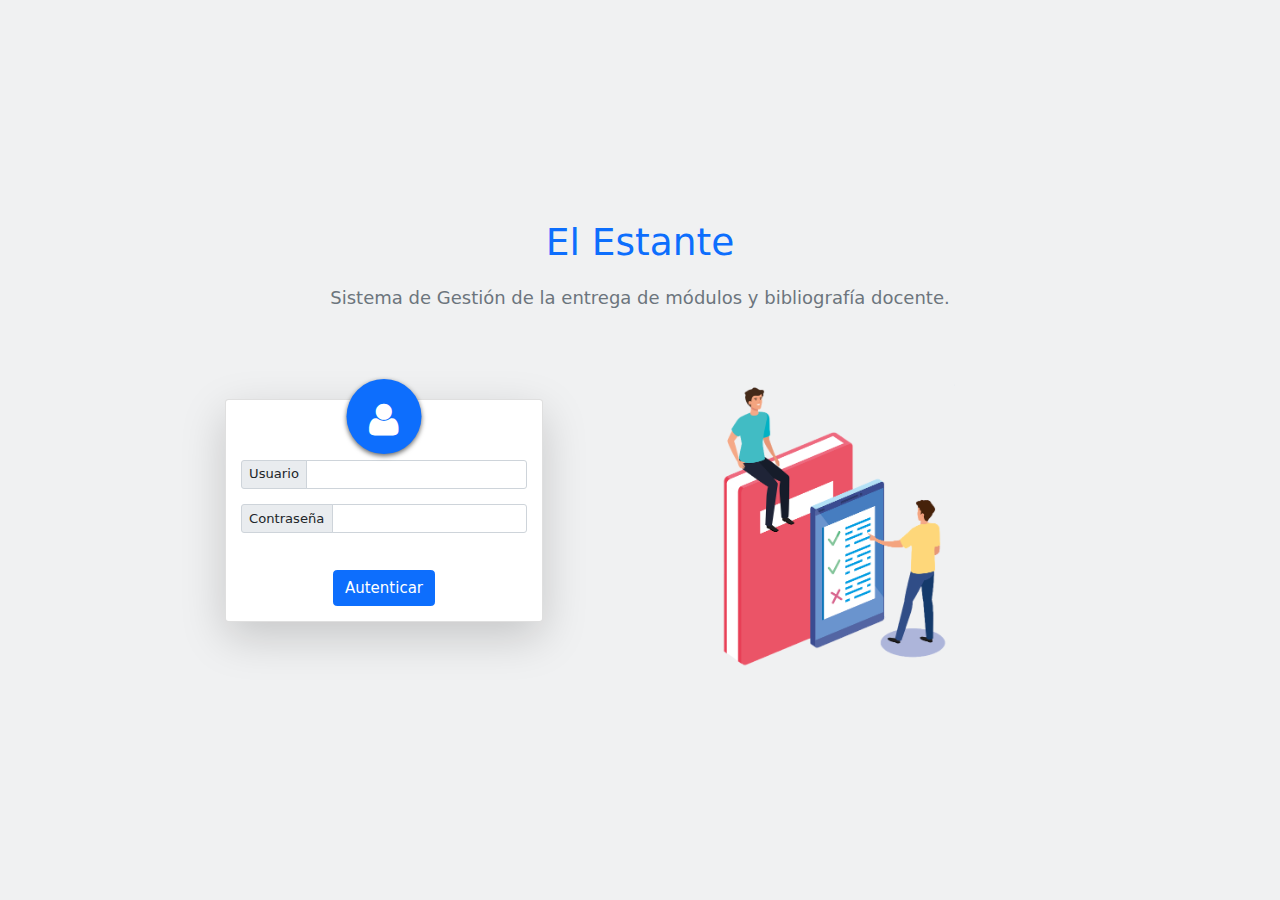
<file: index.html>
<!DOCTYPE html>
<html lang="en">
<head>
    <meta charset="UTF-8">
    <meta http-equiv="X-UA-Compatible" content="IE=edge">
    <meta name="viewport" content="width=device-width, initial-scale=1.0">
    <!-- cargando iconos -->
    <link rel="stylesheet" href="css/font-awesome.min.css">
    <!-- cargando estilos -->
    <link rel="stylesheet" href="css/bootstrap.min.css">
    <link rel="stylesheet" href="css/estilos.css">

    <title>El Estante</title>
</head>
<body id="pag-autenticacion" class="bg-opacity-10 bg-secondary">
    <div class="container d-flex flex-column justify-content-center">
        <div class="">
            <h1 class="mt-5 mt-sm-5 mb-2 mb-sm-4 text-primary">El Estante</h1>
            <h4 class="text-muted mb-4 mb-sm-5">Sistema de Gestión de la entrega de módulos y bibliografía docente.</h4>
        </div>
    
        <div class="row">
            <div class="col-12 col-sm-4 offset-sm-1">
                <div class="card mt-3 mt-sm-5 shadow-lg">
                    <div class="card-body">
                        <form id="formulario" action="home.html">
                            <i class="fa fa-user fs-1 text-white bg-primary p-4 ratio-1x1"></i>
                            <div class="input-group input-group-sm pb-3 mt-5">
                                <span class="input-group-text" id="input-group-sm-example">Usuario</span>
                                <input id="user" type="text" class="form-control" aria-label="Small input group" aria-describedby="input-group-sm">
                            </div>
                            <div class="input-group input-group-sm pb-3">
                                <span class="input-group-text" id="input-group-sm-example">Contraseña</span>
                                <input id="pass" type="password" class="form-control" aria-label="Small input group" aria-describedby="input-group-sm">
                            </div>
                            <input class="btn btn-primary mt-sm-4" type="submit" value="Autenticar">
                        </form>
                    </div>
                </div>
            </div>
    
            <div class="col-12 col-sm-5 offset-sm-1">
                <img class="img-libros mt-4 w-75" src="img/ImgAuth.png" alt="imagen libros">
            </div>
        </div>
    </div>

    <script src="js/bootstrap.min.js"></script>
    <script src="js/jquery-3.6.0.min.js"></script>
    <script src="js/autenticar.js"></script>
    <script src="js/app.js"></script>
</body>
</html>
</file>
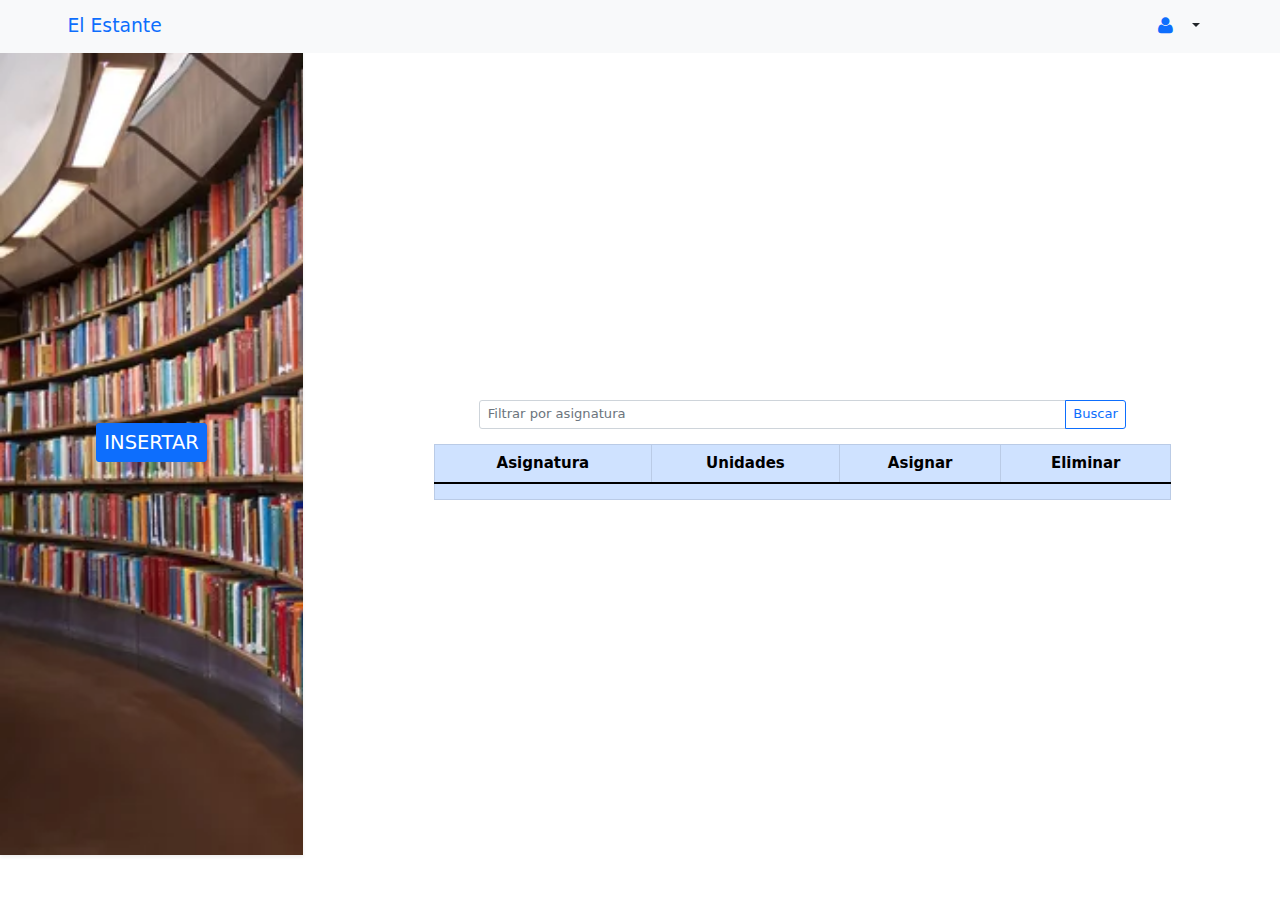
<file: gestionar-libros.html>
<!DOCTYPE html>
<html lang="en">
<head>
    <meta charset="UTF-8">
    <meta http-equiv="X-UA-Compatible" content="IE=edge">
    <meta name="viewport" content="width=device-width, initial-scale=1.0">
    <!-- cargando iconos -->
    <link rel="stylesheet" href="css/font-awesome.min.css">
    <!-- cargando estilos -->
    <link rel="stylesheet" href="css/bootstrap.min.css">
    <!-- <link rel="stylesheet" type="text/css" href="css/datatables.min.css"/> -->
    <link rel="stylesheet" href="css/estilos.css">

    <title>El Estante</title>
</head>
<body id="pag-libros">

    <div class="row mt-sm-5">
      <div class="col-12 col-sm-3">
        <nav class="navbar navbar-light bg-light fixed-top px-sm-5">
          <div class="container-fluid">
            <a class="navbar-brand text-primary" href="#">El Estante</a>
            <div>
              <div class="d-flex align-items-center">
                <i class="fa fa-user fs-5 text-primary"></i>
                <p id="user-logged" class="d-inline mb-0 text-black-50"></p>
                <div class="btn-group">
                  <button type="button" class="btn  dropdown-toggle" data-bs-toggle="dropdown" aria-expanded="false"></button>
                  <ul class="dropdown-menu dropdown-menu-end text-center">
                    <li class=""><button class="btn btn-sm btn-outline-danger" onclick="cerrarSesion()">Cerrar sesión</button></li>
                  </ul>                
                </div>
              </div>
            </div>
          </div>
        </nav>
        <header class="d-flex justify-content-center align-items-end align-items-sm-center shadow-sm">
          <div class="d-sm-flex flex-sm-column">
            <button class="btn btn-primary btn-sm mb-3 text-uppercase" data-bs-toggle="modal" data-bs-target="#modal-insertar-libro">Insertar</button>
          </div>
        </header>
      </div>

      <div class="col-12 col-sm-7 offset-sm-1 d-flex flex-column justify-content-center">
        <section>
          
          <div class="input-group input-group-sm pb-3 mt-3 px-2 px-sm-5">
            <input id="buscar-libros" placeholder="Filtrar por asignatura" name="usuario" type="text" class="form-control input-BU" aria-label="Small input group" aria-describedby="input-group-sm">
            <button onclick="listarLibros()" class="input-group-text btn btn-outline-primary" id="input-group-sm-example">Buscar</button>
          </div>
          
          <table id="tabla" class="table table-hover table-bordered text-center">
            <thead class="table-primary">
              <tr>
                <th scope="col">Asignatura</th>
                <th scope="col">Unidades</th>
                <th scope="col">Asignar</th>
                <th scope="col">Eliminar</th>
              </tr>
            </thead>
            <tbody id="tabla-tbody">
            </tbody>
            <tfoot class="table-primary">
              <tr>
                <td colspan="4"></td>
              </tr>
            </tfoot>
          </table>
        </section>
      </div>
    </div>

    <!-- Modal Insertar Libro -->
  <div class="modal" tabindex="-1" id="modal-insertar-libro">
    <div class="modal-dialog">
      <div class="modal-content">
        <div class="modal-header">
          <h5 class="modal-title" id="modalBasicLabel">Insertar Libro</h5>
          <button type="button" class="btn-close" onclick="ocultarModal('modal-insertar-libro')" aria-label="Close"></button>
        </div>
        <div class="modal-body">
            <form action="">
              <div class="input-group input-group-sm pb-3">
                <span class="input-group-text" id="input-group-sm-example">Nombre</span>
                <input id="asignatura" name="asignatura" type="text" class="form-control input-IL" aria-label="Small input group" aria-describedby="input-group-sm">
              </div>
              <div class="input-group input-group-sm pb-3">
                <span class="input-group-text" id="input-group-sm-example">Cantidad de unidades</span>
                <input id="cantUnid" name="cantUnid" type="number" min="1" class="form-control input-IL" aria-label="Small input group" aria-describedby="input-group-sm">
              </div>
              <div class="input-group input-group-sm pb-3">
                <span class="input-group-text" id="input-group-sm-example">Año</span>
                <input id="anno" name="año" type="number" min="1" max="5" class="form-control input-IL" aria-label="Small input group" aria-describedby="input-group-sm">
              </div>
            </form>
        </div>
        <div class="modal-footer">
          <button onclick="insertarLibros()" type="button" class="btn btn-primary"><i class="fa fa-level-down"></i>Insertar</button>
        </div>
      </div>
    </div>
  </div>

    <!-- Modal Eliminar Libro -->
  <div class="modal" tabindex="-1" id="modal-eliminar-libro">
    <div class="modal-dialog">
      <div class="modal-content">
        <div class="modal-header">
          <h5 class="modal-title" id="modalBasicLabel">Eliminar Libro</h5>
          <button type="button" class="btn-close" onclick="ocultarModal('modal-eliminar-libro')" aria-label="Close"></button>
        </div>
        <div class="modal-body">
            <form action="">
              <h6>Esta seguro que desea eliminar el libro?</h6>
            </form>
        </div>
        <div class="modal-footer">
          <button id="btn-delete" type="button" class="btn btn-primary"><i class="fa fa-close"></i>Eliminar</button>
        </div>
      </div>
    </div>
  </div>

<!-- Modal Mostrar Libro -->
<div class="modal" tabindex="-1" id="modal-mostrar-libro">
    <div class="modal-dialog">
      <div class="modal-content">
        <div class="modal-header">
          <h5 class="modal-title" id="modalBasicLabel">Mostrar Libro</h5>
          <button type="button" class="btn-close" onclick="ocultarModal('modal-mostrar-libro')" aria-label="Close"></button>
        </div>
        <div class="modal-body">
            <form action="">
              <div class="input-group input-group-sm pb-3">
                <span class="input-group-text" id="input-group-sm-example">Asignatura</span>
                <input name="asignatura" type="text" class="form-control input-ML" aria-label="Small input group" aria-describedby="input-group-sm">
              </div>
            </form>
        </div>
        <div class="modal-footer">
          <button onclick="validar('input-ML')" type="button" class="btn btn-primary"><i class="fa fa-eye"></i>Mostrar</button>
        </div>
      </div>
    </div>
</div>

<!-- Modal Asignar Libro -->
<div class="modal" tabindex="-1" id="modal-solicitar-libro">
    <div class="modal-dialog">
      <div class="modal-content">
        <div class="modal-header">
          <h5 class="modal-title" id="modalBasicLabel">Asignar Libro</h5>
          <button type="button" class="btn-close" onclick="ocultarModal('modal-solicitar-libro')" aria-label="Close"></button>
        </div>
        <div class="modal-body">
            <form action="">
              <input id="input-user-AL" list="user-AL" type="text">
              <datalist name="usuario-AL" id="user-AL"></datalist>
            </form>
        </div>
        <div class="modal-footer">
          <button id="btn-asignar" type="button" class="btn btn-primary"><i class="fa fa-paperclip"></i>Asignar</button>
        </div>
      </div>
    </div>
  </div>

      <!-- Modal Modificar Libro -->
      <div class="modal" tabindex="-1" id="modal-modificar-libro">
        <div class="modal-dialog">
          <div class="modal-content">
            <div class="modal-header">
              <h5 class="modal-title" id="modalBasicLabel">Modificar Libro</h5>
              <button type="button" class="btn-close" onclick="ocultarModal('modal-modificar-libro')" aria-label="Close"></button>
            </div>
            <div class="modal-body">
                <form action="">
                  <div class="input-group input-group-sm pb-3">
                    <span class="input-group-text" id="input-group-sm-example">Asignatura</span>
                    <input id="asignatura-MoL" name="asignatura" type="text" class="form-control input-MoL" aria-label="Small input group" aria-describedby="input-group-sm">
                  </div>
                  <div class="input-group input-group-sm pb-3">
                    <span class="input-group-text" id="input-group-sm-example">Cantidad de unidades</span>
                    <input id="cantUnid-MoL" name="cantUnid" type="number" min="1" class="form-control input-MoL" aria-label="Small input group" aria-describedby="input-group-sm">
                  </div>
                  <div class="input-group input-group-sm pb-3">
                    <span class="input-group-text" id="input-group-sm-example">Año</span>
                    <input id="anno-MoL" name="anno" type="number" min="1" max="5" class="form-control input-MoL" aria-label="Small input group" aria-describedby="input-group-sm">
                  </div>
                </form>
            </div>
            <div class="modal-footer">
              <button id="btn-update" onclick="validar()" type="button" class="btn btn-primary"><i class="fa fa-pencil"></i>Modificar</button>
            </div>
          </div>
        </div>
      </div>
    
    <script src="js/bootstrap.min.js"></script>
    <script src="js/jquery-3.6.0.min.js"></script>
    <script src="js/libros.js"></script>
    <script src="js/validaciones.js"></script>
    <script src="js/app.js"></script>
    <script type="text/javascript">
      userLogged();
    </script>
    <!-- <script type="text/javascript" src="js/dataTables.min.js"></script> -->
    <!-- <script type="text/javascript">
      $(document).ready( function () {
        $('#tabla').DataTable();
      } );
    </script> -->
</body>
</html>
</file>
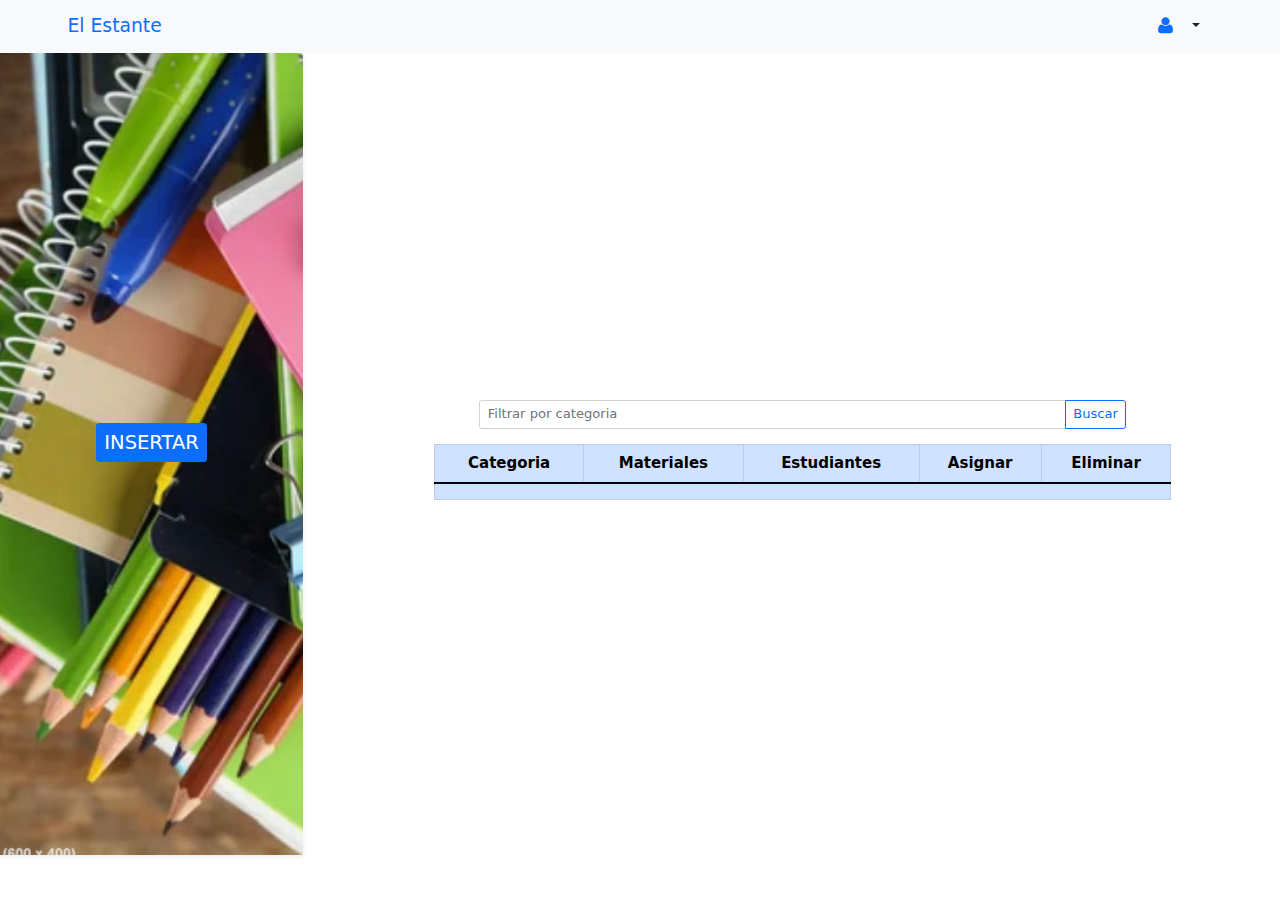
<file: gestionar-modulos.html>
<!DOCTYPE html>
<html lang="en">
<head>
    <meta charset="UTF-8">
    <meta http-equiv="X-UA-Compatible" content="IE=edge">
    <meta name="viewport" content="width=device-width, initial-scale=1.0">
    <!-- cargando iconos -->
    <link rel="stylesheet" href="css/font-awesome.min.css">
    <!-- cargando estilos -->
    <link rel="stylesheet" href="css/bootstrap.min.css">
    <!-- <link rel="stylesheet" type="text/css" href="css/datatables.min.css"/> -->
    <link rel="stylesheet" href="css/estilos.css">

    <title>El Estante</title>
</head>
<body id="pag-modulos">

    <div class="row mt-sm-5">
      <div class="col-12 col-sm-3">
        <nav class="navbar navbar-light bg-light fixed-top px-sm-5">
          <div class="container-fluid">
            <a class="navbar-brand text-primary" href="#">El Estante</a>
            <div>
              <div class="d-flex align-items-center">
                <i class="fa fa-user fs-5 text-primary"></i>
                <p id="user-logged" class="d-inline mb-0 text-black-50"></p>
                <div class="btn-group">
                  <button type="button" class="btn  dropdown-toggle" data-bs-toggle="dropdown" aria-expanded="false"></button>
                  <ul class="dropdown-menu dropdown-menu-end text-center">
                    <li class=""><button class="btn btn-sm btn-outline-danger" onclick="cerrarSesion()">Cerrar sesión</button></li>
                  </ul>                
                </div>
              </div>
            </div>
          </div>
        </nav>
        <header class="d-flex justify-content-center align-items-end align-items-sm-center shadow-sm">
          <div class="d-sm-flex flex-sm-column">
            <button class="btn btn-primary btn-sm mb-3 text-uppercase" data-bs-toggle="modal" data-bs-target="#modal-insertar-modulo">Insertar</button>
          </div>
        </header>
      </div>

      <div class="col-12 col-sm-7 offset-sm-1 d-flex flex-column justify-content-center">
        <section>          

          <div class="input-group input-group-sm pb-3 mt-3 px-2 px-sm-5">
            <input id="buscar-modulos" placeholder="Filtrar por categoria" name="usuario" type="text" class="form-control input-BU" aria-label="Small input group" aria-describedby="input-group-sm">
            <button onclick="listarModulos()" class="input-group-text btn btn-outline-primary" id="input-group-sm-example">Buscar</button>
         </div>

          <table id="tabla" class="table table-hover table-bordered text-center">
            <thead class="table-primary">
              <tr>
                <th scope="col">Categoria</th>
                <th scope="col">Materiales</th>
                <th scope="col">Estudiantes</th>
                <th scope="col">Asignar</th>
                <th scope="col">Eliminar</th>
              </tr>
            </thead>
            <tbody id="tabla-tbody">
              <!-- body de la tabla -->
            </tbody>
            <tfoot class="table-primary">
              <tr>
                <td colspan="5"></td>
              </tr>
            </tfoot>
          </table>
        </section>
      </div>
    </div>

       <!-- Modal Insertar Modulo -->
  <div class="modal" tabindex="-1" id="modal-insertar-modulo">
    <div class="modal-dialog">
      <div class="modal-content">
        <div class="modal-header">
          <h5 class="modal-title" id="modalBasicLabel">Insertar Módulo</h5>
          <button type="button" class="btn-close" onclick="ocultarModal('modal-insertar-modulo')" aria-label="Close"></button>
        </div>
        <div class="modal-body">
            <form id="form-IM" action="">
              <div class="input-group input-group-sm pb-3">
                <span class="input-group-text" id="input-group-sm-example">Categoria</span>
                <input id="categoria-IM" name="categoria" type="text" class="form-control input-IM categoria-IM" aria-label="Small input group" aria-describedby="input-group-sm">
              </div>
              <button class="btn btn-sm btn-outline-secondary mb-3" onclick="addCampoMaterial('IM')">Añadir material</button>
              <div id="material-0" class="input-group input-group-sm pb-3">
                <span class="input-group-text" id="input-group-sm-example">Material</span>
                <input name="material-IM" type="text" class="form-control input-IM material material-IM" aria-label="Small input group" aria-describedby="input-group-sm">
                <span class="input-group-text" id="input-group-sm-example">Unidades</span>
                <input name="cantUnid" type="number" min="1" class="form-control input-IM unidad unidad-IM" aria-label="Small input group" aria-describedby="input-group-sm">
                <span class="input-group-text" id="input-group-sm-example"><i onclick="deleteCampoMaterial('material-0 IM')" class="fa fa-close icono-delete c-pointer"></i></span>
              </div>
            </form>
        </div>
        <div class="modal-footer">
          <button onclick="insertarModulos()" class="btn btn-primary"><i class="fa fa-level-down"></i>Insertar</button>
        </div>
      </div>
    </div>
  </div>

<!-- Modal Mostrar Modulo -->
<div class="modal" tabindex="-1" id="modal-mostrar-modulo">
    <div class="modal-dialog">
      <div class="modal-content">
        <div class="modal-header">
          <h5 class="modal-title" id="modalBasicLabel">Mostrar Módulo</h5>
          <button type="button" class="btn-close" onclick="ocultarModal('modal-mostrar-modulo')" aria-label="Close"></button>
        </div>
        <div class="modal-body">
            <form action="">
                <div class="input-group input-group-sm pb-3">
                  <span class="input-group-text" id="input-group-sm-example">Tipo</span>
                  <input name="tipo" type="text" class="form-control input-MM" aria-label="Small input group" aria-describedby="input-group-sm">
                </div>
                <div class="input-group input-group-sm pb-3">
                  <span class="input-group-text" id="input-group-sm-example">Cantidad de unidades</span>
                  <input name="cantUnid" type="number" min="1" class="form-control input-MM" aria-label="Small input group" aria-describedby="input-group-sm">
                </div>
                <div class="input-group input-group-sm pb-3">
                  <span class="input-group-text" id="input-group-sm-example">Fecha</span>
                  <input name="fecha" type="date" class="form-control input-MM" aria-label="Small input group" aria-describedby="input-group-sm">
                </div>
            </form>
        </div>
        <div class="modal-footer">
          <button onclick="validar('input-MM')" type="button" class="btn btn-primary"><i class="fa fa-eye"></i>Mostrar</button>
        </div>
      </div>
    </div>
  </div>

<!-- Modal Asignar Modulo -->
<div class="modal" tabindex="-1" id="modal-solicitar-modulo">
  <div class="modal-dialog">
    <div class="modal-content">
      <div class="modal-header">
        <h5 class="modal-title" id="modalBasicLabel">Asignar Módulo</h5>
        <button type="button" class="btn-close" onclick="ocultarModal('modal-solicitar-modulo')" aria-label="Close"></button>
      </div>
      <div class="modal-body">
          <form action="">
            <input id="input-user-AM" list="user-AM" type="text">
            <datalist name="usuario-AM" id="user-AM"></datalist>
          </form>
      </div>
      <div class="modal-footer">
        <button id="btn-asignar" type="button" class="btn btn-primary"><i class="fa fa-paperclip"></i>Asignar</button>
      </div>
    </div>
  </div>
</div>

<!-- Modal Eliminar Modulo -->
<div class="modal" tabindex="-1" id="modal-eliminar-modulo">
    <div class="modal-dialog">
      <div class="modal-content">
        <div class="modal-header">
          <h5 class="modal-title" id="modalBasicLabel">Eliminar Módulo</h5>
          <button type="button" class="btn-close" onclick="ocultarModal('modal-eliminar-modulo')" aria-label="Close"></button>
        </div>
        <div class="modal-body">
          <h6>Esta seguro que desea eliminar el módulo?</h6>
        </div>
        <div class="modal-footer">
          <button id="btn-delete" type="button" class="btn btn-primary"><i class="fa fa-remove"></i>Eliminar</button>
        </div>
      </div>
    </div>
  </div>

<!-- Modal Modificar Modulo -->
<div class="modal" tabindex="-1" id="modal-modificar-modulo">
    <div class="modal-dialog">
      <div class="modal-content">
        <div class="modal-header">
          <h5 class="modal-title" id="modalBasicLabel">Modificar Módulo</h5>
          <button type="button" class="btn-close" onclick="ocultarModal('modal-modificar-modulo')" aria-label="Close"></button>
        </div>
        <div class="modal-body">
            <form id="form-MoM" action="">
              <div class="input-group input-group-sm pb-3">
                <span class="input-group-text" id="input-group-sm-example">Categoria</span>
                <input id="categoria-MoM" name="categoria" type="text" class="form-control input-MoM" aria-label="Small input group" aria-describedby="input-group-sm">
              </div>
              <button class="btn btn-sm btn-outline-secondary mb-3" onclick="addCampoMaterial('MoM')">Añadir material</button>
              <div id="material-1" class="input-group input-group-sm pb-3">
                <span class="input-group-text" id="input-group-sm-example">Material</span>
                <input name="material" type="text" class="form-control input-MoM material material-MoM" aria-label="Small input group" aria-describedby="input-group-sm">
                <span class="input-group-text" id="input-group-sm-example">Unidades</span>
                <input name="cantUnid" type="number" min="1" class="form-control input-MoM unidad unidad-MoM" aria-label="Small input group" aria-describedby="input-group-sm">
                <span class="input-group-text" id="input-group-sm-example"><i onclick="deleteCampoMaterial('material-1 MoM')" class="fa fa-close icono-delete c-pointer"></i></span>
              </div>
            </form>
        </div>
        <div class="modal-footer">
          <button onclick="modificarModulos()" type="button" class="btn btn-primary"><i class="fa fa-pencil"></i>Modificar</button>
        </div>
      </div>
    </div>
  </div>
    
    <script src="js/bootstrap.min.js"></script>
    <script src="js/jquery-3.6.0.min.js"></script>
    <script src="js/validaciones.js"></script>   
    <script src="js/modulos.js"></script>   
    <script src="js/app.js"></script>  
    <script type="text/javascript">
      userLogged();
    </script> 
    <!-- <script type="text/javascript" src="js/dataTables.min.js"></script>  -->
    <!-- <script type="text/javascript">
      $(document).ready( function () {
        $('#tabla').DataTable();
      } );
    </script> -->
</body>
</html>
</file>
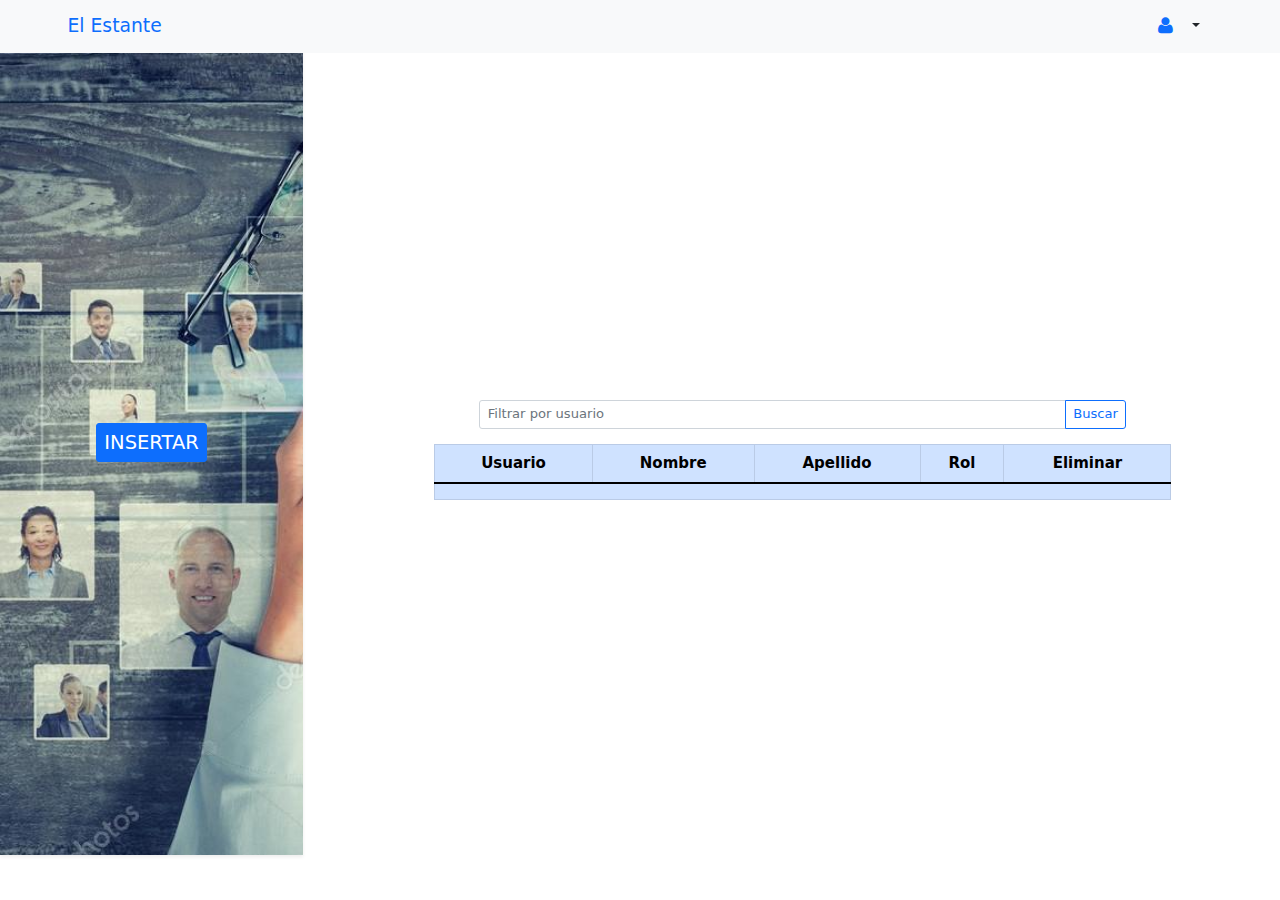
<file: gestionar-usuarios.html>
<!DOCTYPE html>
<html lang="en">
<head>
    <meta charset="UTF-8">
    <meta http-equiv="X-UA-Compatible" content="IE=edge">
    <meta name="viewport" content="width=device-width, initial-scale=1.0">
    <!-- cargando iconos -->
    <link rel="stylesheet" href="css/font-awesome.min.css">
    <!-- cargando estilos -->
    <link rel="stylesheet" href="css/bootstrap.min.css">
    <link rel="stylesheet" type="text/css" href="css/datatables.min.css"/>
    <link rel="stylesheet" href="css/estilos.css">
 

    <title>El Estante</title>
</head>
<body id="pag-usuarios">

    <div class="row mt-sm-5">
      <div class="col-12 col-sm-3">
        <nav class="navbar navbar-light bg-light fixed-top px-sm-5">
          <div class="container-fluid">
            <a class="navbar-brand text-primary" href="#">El Estante</a>
            <div>
              <div class="d-flex align-items-center">
                <i class="fa fa-user fs-5 text-primary"></i>
                <p id="user-logged" class="d-inline mb-0 text-black-50"></p>
                <div class="btn-group">
                  <button type="button" class="btn  dropdown-toggle" data-bs-toggle="dropdown" aria-expanded="false"></button>
                  <ul class="dropdown-menu dropdown-menu-end text-center">
                    <li class=""><button class="btn btn-sm btn-outline-danger" onclick="cerrarSesion()">Cerrar sesión</button></li>
                  </ul>                
                </div>
              </div>
            </div>
          </div>
        </nav>
        <header class="d-flex justify-content-center align-items-end align-items-sm-center shadow-sm">
          <div class="d-sm-flex flex-sm-column">
            <button id="btn-insertar" class="btn btn-primary btn-sm mb-3 text-uppercase" data-bs-toggle="modal" data-bs-target="#modal-insertar-usuario">Insertar</button>
          </div>
        </header>
      </div>

      <div class="col-12 col-sm-7 offset-sm-1 d-flex flex-column justify-content-center">
        <section>

          <div class="input-group input-group-sm pb-3 mt-3 px-2 px-sm-5">
              <input id="buscar-usuarios" placeholder="Filtrar por usuario" name="usuario" type="text" class="form-control input-BU" aria-label="Small input group" aria-describedby="input-group-sm">
              <button onclick="listarUsuarios()" class="input-group-text btn btn-outline-primary" id="input-group-sm-example">Buscar</button>
          </div>
          
          <table id="tabla" class="table table-hover table-bordered text-center">
            <thead class="table-primary">
              <tr>
                <th scope="col">Usuario</th>
                <th scope="col">Nombre</th>
                <th scope="col">Apellido</th>
                <th scope="col">Rol</th>
                <th scope="col">Eliminar</th>
              </tr>
            </thead>
            <tbody id="tabla-tbody">
              <!-- cuerpo de la tabla -->
            </tbody>
            <tfoot class="table-primary">
              <tr>
                <td colspan="5"></td>
              </tr>
            </tfoot>
          </table>
        </section>
      </div>
    </div>

    <!-- Modal Buscar Usuario -->
    <div class="modal" tabindex="-1" id="modal-buscar-usuario">
      <div class="modal-dialog">
        <div class="modal-content">
          <div class="modal-header">
            <h5 class="modal-title" id="modalBasicLabel">Buscar Usuario</h5>
            <button onclick="ocultarModal('modal-buscar-usuario')" type="button" class="btn-close" aria-label="Close"></button>
          </div>
          <div class="modal-body">
              <form action="">
                  <div class="input-group input-group-sm pb-3">
                    <span class="input-group-text" id="input-group-sm-example">Usuario</span>
                    <input name="usuario" type="text" class="form-control input-BU" aria-label="Small input group" aria-describedby="input-group-sm">
                </div>
                  <div class="input-group input-group-sm pb-3">
                    <span class="input-group-text" id="input-group-sm-example">Nombre</span>
                    <input name="nombre" type="text" class="form-control input-BU" aria-label="Small input group" aria-describedby="input-group-sm">
                </div>
                  <div class="input-group input-group-sm pb-3">
                    <span class="input-group-text" id="input-group-sm-example">Apellidos</span>
                    <input name="apellidos" type="text" class="form-control input-BU" aria-label="Small input group" aria-describedby="input-group-sm">
                </div>
                  <div class="input-group input-group-sm pb-3">
                    <span class="input-group-text" id="input-group-sm-example">Rol</span>
                    <input name="rol" type="text" class="form-control input-BU" aria-label="Small input group" aria-describedby="input-group-sm">
                </div>
              </form>
          </div>
          <div class="modal-footer">
            <button onclick="validar('input-BU')" type="button" class="btn btn-primary"><i class="fa fa-search"></i>Buscar</button>
          </div>
        </div>
      </div>
    </div>
    
    <!-- Modal Insertar Usuario -->
    <div  class="modal" tabindex="-1" id="modal-insertar-usuario">
        <div class="modal-dialog">
          <div class="modal-content">
            <div class="modal-header">
              <h5 class="modal-title" id="modalBasicLabel">Insertar Usuario</h5>
              <button id="cerrarInsertarUsuario" onclick="ocultarModal('modal-insertar-usuario')" type="button" class="btn-close" aria-label="Close" data-dismiss="modal-insertar-usuario"></button>
            </div>
            <div class="modal-body">
              <form action="">
                  <div class="input-group input-group-sm pb-3">
                    <span class="input-group-text" id="input-group-sm-example">Usuario</span>
                    <input id="user" type="text" name="usuario" class="form-control input-IU" aria-label="Small input group" aria-describedby="input-group-sm">
                </div>
                <div class="input-group input-group-sm pb-3">
                    <span class="input-group-text" id="input-group-sm-example">Nombre</span>
                    <input id="nombre" type="text" name="nombre" class="form-control input-IU" aria-label="Small input group" aria-describedby="input-group-sm">
                </div>
                  <div class="input-group input-group-sm pb-3">
                    <span class="input-group-text" id="input-group-sm-example">Apellidos</span>
                    <input id="apellidos" type="text" name="apellidos" class="form-control input-IU" aria-label="Small input group" aria-describedby="input-group-sm">
                </div>
                <div class="input-group input-group-sm pb-3">
                  <span class="input-group-text" id="input-group-sm-example">Constraseña</span>
                  <input id="pass" type="password" name="pass" class="form-control input-IU" aria-label="Small input group" aria-describedby="input-group-sm">
                </div>
                <div class="input-group input-group-sm pb-3">
                    <span class="input-group-text" id="input-group-sm-example">Confirm-Contraseña</span>
                    <input id="confirm-pass" type="password" name="confirm-pass" class="form-control input-IU" aria-label="Small input group" aria-describedby="input-group-sm">
                </div>
                  <div class="input-group input-group-sm pb-3">
                    <span class="input-group-text" id="input-group-sm-example">Email</span>
                    <input id="email" type="email" name="email" class="form-control input-IU" aria-label="Small input group" aria-describedby="input-group-sm">
                  </div>
                  <div class="input-group input-group-sm pb-3">
                    <span class="input-group-text" id="input-group-sm-example">Rol</span>
                    <!-- <input id="rol" type="text" name="rol" class="form-control input-IU" aria-label="Small input group" aria-describedby="input-group-sm"> -->
                    <select id="rol" name="rol" class="form-control input-IU" aria-label="Small input group" aria-describedby="input-group-sm">
                      <option value="0">administrador</option>
                      <option value="1">secretario</option>
                      <option value="2">planificador</option>
                      <option value="3">estudiante</option>
                    </select>
                </div>
              </form>
            </div>
            <div class="modal-footer">
              <button onclick="insertarUsuarios()" type="button" class="btn btn-primary"><i class="fa fa-level-down"></i>Insertar</button>
            </div>
          </div>
        </div>
      </div>

    <!-- Modal Eliminar Usuario -->
    <div class="modal" tabindex="-1" id="modal-eliminar-usuario">
        <div class="modal-dialog">
          <div class="modal-content">
            <div class="modal-header">
              <h5 class="modal-title" id="modalBasicLabel">Eliminar Usuario</h5>
              <button type="button" class="btn-close" onclick="ocultarModal('modal-eliminar-usuario')" aria-label="Close" data-dismiss="modal"></button>
            </div>
            <div class="modal-body">
                <h6>Esta seguro que desea eliminar el usuario?</h6>
            </div>
            <div class="modal-footer">
              <button id="btn-delete" type="button" class="btn btn-primary"><i class="fa fa-remove"></i>Eliminar</button>
            </div>
          </div>
        </div>
      </div>

    <!-- Modal Modificar Usuario -->
    <div class="modal" tabindex="-1" id="modal-modificar-usuario">
        <div class="modal-dialog">
          <div class="modal-content">
            <div class="modal-header">
              <h5 class="modal-title" id="modalBasicLabel">Modificar Usuario</h5>
              <button type="button" class="btn-close" onclick="ocultarModal('modal-modificar-usuario')" aria-label="Close"></button>
            </div>
            <div class="modal-body">
                <form action="">
                    <div class="input-group input-group-sm pb-3">
                      <span class="input-group-text" id="input-group-sm-example">Usuario</span>
                      <input id="user-MoU" name="usuario" type="text" class="form-control input-MU" aria-label="Small input group" aria-describedby="input-group-sm">
                  </div>
                    <div class="input-group input-group-sm pb-3">
                      <span class="input-group-text" id="input-group-sm-example">Nombre</span>
                      <input id="nombre-MoU" name="pass" type="text" class="form-control input-MU" aria-label="Small input group" aria-describedby="input-group-sm">
                  </div>
                    <div class="input-group input-group-sm pb-3">
                      <span class="input-group-text" id="input-group-sm-example">Apellidos</span>
                      <input id="apellidos-MoU" name="pass" type="text" class="form-control input-MU" aria-label="Small input group" aria-describedby="input-group-sm">
                  </div>
                    <div class="input-group input-group-sm pb-3">
                      <span class="input-group-text" id="input-group-sm-example">email</span>
                      <input id="email-MoU" name="pass" type="email" class="form-control input-MU" aria-label="Small input group" aria-describedby="input-group-sm">
                  </div>
                  <select id="rol" name="rol" class="form-control input-MU" aria-label="Small input group" aria-describedby="input-group-sm">
                    <option value="0">administrador</option>
                    <option value="1">secretario</option>
                    <option value="2">estudiante</option>
                  </select>
                </form>
            </div>
            <div class="modal-footer">
              <button id="btn-update" type="button" class="btn btn-primary"><i class="fa fa-pencil"></i>Modificar</button>
            </div>
          </div>
        </div>
      </div>
    
    <script src="js/bootstrap.min.js"></script>
    <script src="js/jquery-3.6.0.min.js"></script>
    <script src="js/usuarios.js"></script>
    <script src="js/validaciones.js"></script>    
    <script src="js/app.js"></script>
    <script type="text/javascript">
      userLogged();
    </script>
    <!-- <script type="text/javascript" src="js/dataTables.min.js"></script> -->
    <!-- <script type="text/javascript">
      $(document).ready( function () {
        $('#tabla').DataTable();
      } );
    </script> -->
</body>
</html>
</file>
<file: css/estilos.css>
@charset "UTF-8";
html {
  font-size: 15px; }

/*estilos de iconos*/
.fa {
  color: white;
  font-size: 1rem;
  margin-right: .5rem; }

.icono-delete {
  color: red;
  font-size: 1rem;
  margin-right: .5rem; }

.icono-asignar {
  color: green;
  font-size: 1rem;
  margin-right: .5rem; }

.c-pointer {
  cursor: pointer; }

#pag-autenticacion {
  width: 80%;
  margin: 0 auto;
  text-align: center; }
  #pag-autenticacion #formulario .fa-user {
    border-radius: 50%;
    width: 5rem;
    height: 5rem;
    -webkit-box-shadow: 0 2px 5px rgba(0, 0, 0, 0.6);
            box-shadow: 0 2px 5px rgba(0, 0, 0, 0.6);
    position: absolute;
    z-index: 1;
    transform: translate(-2.5rem, -5.4rem);
    -webkit-transform: translate(-2.5rem, -5.4rem);
    -moz-transform: translate(-2.5rem, -5.4rem);
    -ms-transform: translate(-2.5rem, -5.4rem);
    -o-transform: translate(-2.5rem, -5.4rem); }
  #pag-autenticacion h4 {
    font-size: 1.2rem; }

.img-libros {
  width: 40vw; }

.container {
  height: 95vh; }

/*********************
// Estilos pagina Home
*********************/
#pag-home .card {
  height: 25vh;
  border-radius: 10px;
  -webkit-border-radius: 10px;
  -moz-border-radius: 10px;
  -ms-border-radius: 10px;
  -o-border-radius: 10px;
  position: relative; }

#pag-home .container {
  margin-top: 5vh; }

#pag-home #Gestionar-Usuarios {
  background: url(../img/GestionarUsuariosImg.jpg) no-repeat;
  background-size: cover;
  position: relative;
  overflow: hidden; }

#pag-home #Gestionar-Usuarios::after {
  content: "Usuarios";
  font-size: 2rem;
  background-color: rgba(0, 0, 0, 0.3);
  position: absolute;
  height: 25vh;
  width: 100%;
  display: -webkit-box;
  display: -ms-flexbox;
  display: flex;
  -webkit-box-orient: vertical;
  -webkit-box-direction: normal;
      -ms-flex-direction: column;
          flex-direction: column;
  -webkit-box-pack: center;
      -ms-flex-pack: center;
          justify-content: center;
  -webkit-box-align: center;
      -ms-flex-align: center;
          align-items: center;
  transform: translateY(0);
  -webkit-transform: translateY(0);
  -moz-transform: translateY(0);
  -ms-transform: translateY(0);
  -o-transform: translateY(0);
  transition: all .5s ease;
  -webkit-transition: all .5s ease;
  -moz-transition: all .5s ease;
  -ms-transition: all .5s ease;
  -o-transition: all .5s ease;
  text-transform: uppercase; }

#pag-home #Gestionar-Usuarios:hover:after {
  transform: translateY(0);
  -webkit-transform: translateY(0);
  -moz-transform: translateY(0);
  -ms-transform: translateY(0);
  -o-transform: translateY(0); }

#pag-home #Gestionar-Modulos {
  background: url(../img/GestionarModulosImgDesktop.jpg) no-repeat;
  background-size: cover;
  position: relative;
  overflow: hidden; }

#pag-home #Gestionar-Modulos::after {
  content: "Módulos";
  font-size: 2rem;
  background-color: rgba(0, 0, 0, 0.3);
  position: absolute;
  height: 25vh;
  width: 100%;
  display: -webkit-box;
  display: -ms-flexbox;
  display: flex;
  -webkit-box-orient: vertical;
  -webkit-box-direction: normal;
      -ms-flex-direction: column;
          flex-direction: column;
  -webkit-box-pack: center;
      -ms-flex-pack: center;
          justify-content: center;
  -webkit-box-align: center;
      -ms-flex-align: center;
          align-items: center;
  transform: translateY(0);
  -webkit-transform: translateY(0);
  -moz-transform: translateY(0);
  -ms-transform: translateY(0);
  -o-transform: translateY(0);
  transition: all .5s ease;
  -webkit-transition: all .5s ease;
  -moz-transition: all .5s ease;
  -ms-transition: all .5s ease;
  -o-transition: all .5s ease;
  text-transform: uppercase; }

#pag-home #Gestionar-Modulos:hover:after {
  transform: translateY(0);
  -webkit-transform: translateY(0);
  -moz-transform: translateY(0);
  -ms-transform: translateY(0);
  -o-transform: translateY(0); }

#pag-home #Gestionar-Libros {
  background: url(../img/GestionarLibrosImg.jpg) no-repeat;
  background-size: cover;
  position: relative;
  overflow: hidden; }

#pag-home #Gestionar-Libros::after {
  content: "Libros";
  font-size: 2rem;
  background-color: rgba(0, 0, 0, 0.3);
  position: absolute;
  height: 25vh;
  width: 100%;
  display: -webkit-box;
  display: -ms-flexbox;
  display: flex;
  -webkit-box-orient: vertical;
  -webkit-box-direction: normal;
      -ms-flex-direction: column;
          flex-direction: column;
  -webkit-box-pack: center;
      -ms-flex-pack: center;
          justify-content: center;
  -webkit-box-align: center;
      -ms-flex-align: center;
          align-items: center;
  transform: translateY(0);
  -webkit-transform: translateY(0);
  -moz-transform: translateY(0);
  -ms-transform: translateY(0);
  -o-transform: translateY(0);
  transition: all .5s ease;
  -webkit-transition: all .5s ease;
  -moz-transition: all .5s ease;
  -ms-transition: all .5s ease;
  -o-transition: all .5s ease;
  text-transform: uppercase; }

#pag-home #Gestionar-Libros:hover:after {
  transform: translateY(0);
  -webkit-transform: translateY(0);
  -moz-transform: translateY(0);
  -ms-transform: translateY(0);
  -o-transform: translateY(0); }

/**************************
// Estilos Pagina Usuarios
**************************/
#pag-usuarios header {
  height: 40vh;
  width: 100%;
  background-image: url(../img/GestionarUsuariosImg.jpg);
  background-size: cover; }

/**************************
// Estilos Pagina Modulos
**************************/
#pag-modulos header {
  height: 40vh;
  width: 100%;
  background-image: url(../img/GestionarModulosImgDesktop.jpg);
  background-size: cover; }

/**************************
// Estilos Pagina Modulos
**************************/
#pag-libros header {
  height: 40vh;
  width: 100%;
  background-image: url(../img/GestionarLibrosImg.jpg);
  background-size: cover; }

/************************
// Estilos para desktop
************************/
@media screen and (min-Width: 330px) {
  #pag-home #Gestionar-Usuarios::after,
  #pag-home #Gestionar-Modulos::after,
  #pag-home #Gestionar-Libros::after {
    padding-left: 27%;
    padding-right: 27%;
    font-size: 1.8rem; } }
@media screen and (min-Width: 576px) {
  #pag-home .card {
    -webkit-box-flex: 0;
        -ms-flex: 0 1 30%;
            flex: 0 1 30%;
    height: 45vh; }

  #pag-home #Gestionar-Usuarios::after,
  #pag-home #Gestionar-Modulos::after,
  #pag-home #Gestionar-Libros::after {
    opacity: 0; }
  #pag-home #Gestionar-Usuarios:hover:after,
  #pag-home #Gestionar-Modulos:hover:after,
  #pag-home #Gestionar-Libros:hover:after {
    opacity: 1; }

  #pag-home #Gestionar-Usuarios::after {
    content: "Usuarios";
    height: 45vh;
    transform: translateY(100%);
    -webkit-transform: translateY(100%);
    -moz-transform: translateY(100%);
    -ms-transform: translateY(100%);
    -o-transform: translateY(100%);
    padding: 0; }

  #pag-home #Gestionar-Modulos::after {
    content: "Módulos";
    height: 45vh;
    transform: translateY(100%);
    -webkit-transform: translateY(100%);
    -moz-transform: translateY(100%);
    -ms-transform: translateY(100%);
    -o-transform: translateY(100%);
    padding: 0; }

  #pag-home #Gestionar-Libros::after {
    content: "Libros";
    height: 45vh;
    padding: 1rem;
    transform: translateY(100%);
    -webkit-transform: translateY(100%);
    -moz-transform: translateY(100%);
    -ms-transform: translateY(100%);
    -o-transform: translateY(100%);
    padding: 0; }

  #pag-usuarios header, #pag-modulos header, #pag-libros header {
    height: 90vh; }
    #pag-usuarios header .btn, #pag-modulos header .btn, #pag-libros header .btn {
      font-size: 1.3rem; }

  #pag-modulos header {
    background-image: url(../img/GestionarModulosImgDesktop.jpg);
    background-size: cover; } }
@media screen and (min-Width: 992px) {
  #pag-home #Gestionar-Usuarios::after,
  #pag-home #Gestionar-Modulos::after,
  #pag-home #Gestionar-Libros::after {
    font-size: 3rem; } }

/*# sourceMappingURL=estilos.css.map */
</file>
